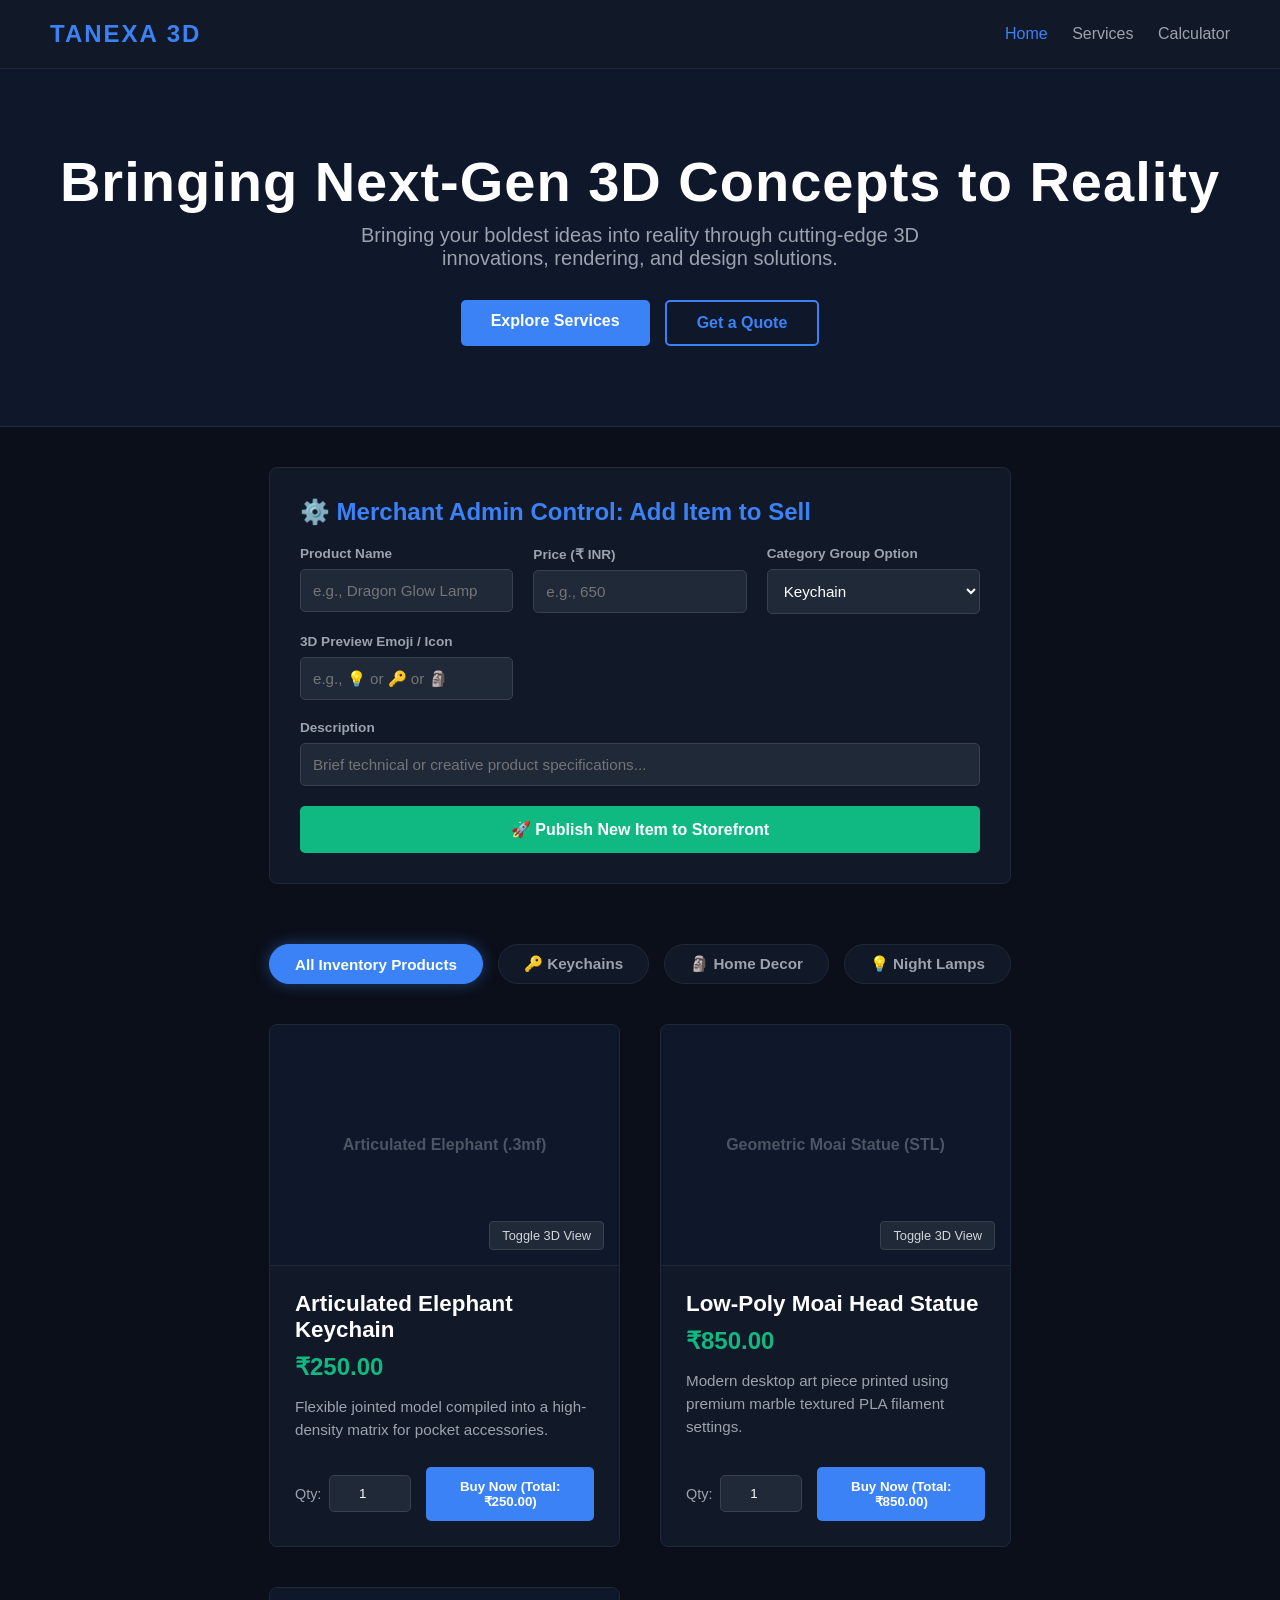
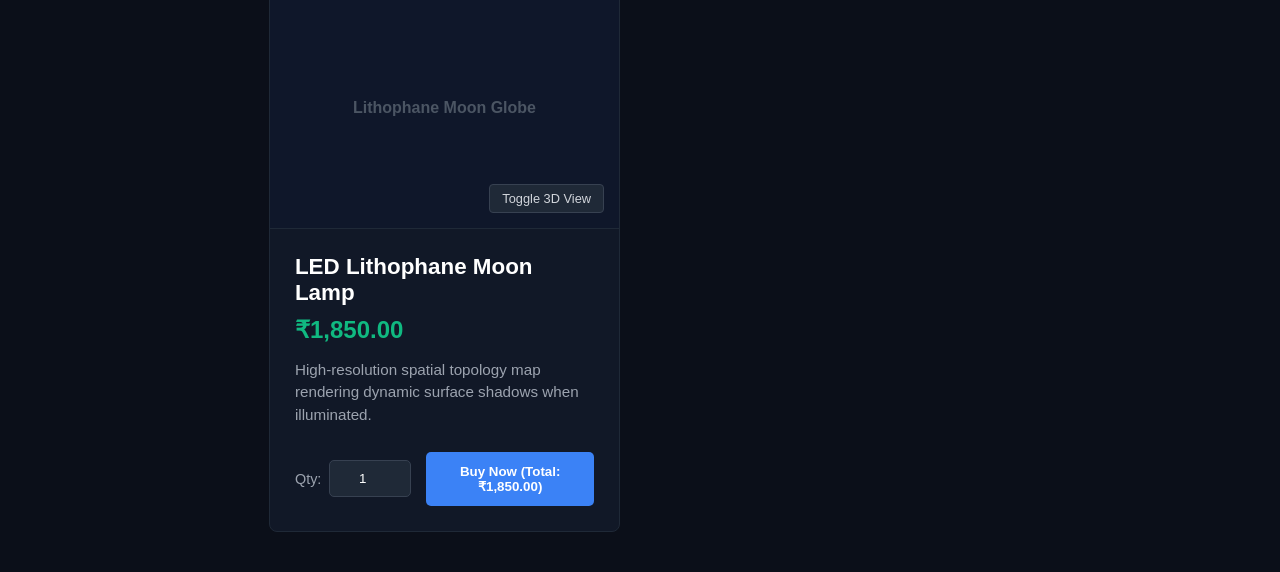
<file: index.html>
<!DOCTYPE html>
<html lang="en">
<head>
    <meta charset="UTF-8">
    <meta name="viewport" content="width=device-width, initial-scale=1.0">
    <title>TANEXA 3D | Next-Gen 3D Solutions</title>
    <!-- Connecting the separate global stylesheet -->
    <link rel="stylesheet" href="style.css">
    <style>
        /* Specialized Page Style Settings */
        .container {
            max-width: 1200px;
            margin: 0 auto;
            padding: 40px 20px;
        }

        /* Filter Tab Bar System styling */
        .filter-nav {
            display: flex;
            justify-content: center;
            gap: 15px;
            margin-bottom: 40px;
            flex-wrap: wrap;
        }

        .filter-btn {
            background-color: #111827;
            border: 1px solid #1f2937;
            color: #9ca3af;
            padding: 10px 25px;
            font-size: 0.95rem;
            font-weight: 600;
            border-radius: 30px;
            cursor: pointer;
            transition: all 0.3s ease;
        }

        .filter-btn:hover, .filter-btn.active {
            background-color: #3b82f6;
            border-color: #3b82f6;
            color: #ffffff;
            box-shadow: 0 0 15px rgba(59, 130, 246, 0.4);
        }

        /* Merchant Admin Management Portal Layout styling */
        .admin-portal {
            background-color: #111827;
            border: 1px solid #1f2937;
            border-radius: 8px;
            padding: 30px;
            margin-bottom: 60px;
        }

        .admin-portal h2 {
            margin-top: 0;
            margin-bottom: 20px;
            font-size: 1.5rem;
            color: #3b82f6;
            display: flex;
            align-items: center;
            gap: 10px;
        }

        .admin-grid {
            display: grid;
            grid-template-columns: repeat(auto-fit, minmax(200px, 1fr));
            gap: 20px;
            margin-bottom: 20px;
        }

        .admin-form-group {
            display: flex;
            flex-direction: column;
            gap: 8px;
        }

        .admin-form-group label {
            color: #9ca3af;
            font-size: 0.85rem;
            font-weight: 600;
        }

        .admin-form-group input, .admin-form-group select {
            padding: 12px;
            background-color: #1f2937;
            border: 1px solid #374151;
            border-radius: 5px;
            color: #ffffff;
            font-size: 0.95rem;
            outline: none;
        }

        .admin-form-group input:focus, .admin-form-group select:focus {
            border-color: #3b82f6;
        }

        .add-product-btn {
            background-color: #10b981; /* Emerald Green for adding inventory items */
            color: white;
            border: none;
            padding: 14px 30px;
            font-size: 1rem;
            font-weight: bold;
            border-radius: 5px;
            cursor: pointer;
            transition: background 0.3s;
            width: 100%;
        }

        .add-product-btn:hover {
            background-color: #059669;
        }
    </style>
</head>
<body>

    <header>
        <div class="logo">TANEXA 3D</div>
        <nav>
            <a href="index.html" class="active">Home</a>
            <a href="services.html">Services</a>
            <a href="calculator.html">Calculator</a>
        </nav>
    </header>

    <section class="hero">
        <h1>Bringing Next-Gen 3D Concepts to Reality</h1>
        <p>Bringing your boldest ideas into reality through cutting-edge 3D innovations, rendering, and design solutions.</p>
        <div class="cta-group">
            <a href="services.html" class="cta-btn primary">Explore Services</a>
            <a href="calculator.html" class="cta-btn secondary">Get a Quote</a>
        </div>
    </section>

    <div class="container">
        
        <!-- ADMIN INVENTORY MANAGEMENT PORTAL PANEL -->
        <section class="admin-portal">
            <h2>⚙️ Merchant Admin Control: Add Item to Sell</h2>
            <div class="admin-grid">
                <div class="admin-form-group">
                    <label>Product Name</label>
                    <input type="text" id="newName" placeholder="e.g., Dragon Glow Lamp">
                </div>
                <div class="admin-form-group">
                    <label>Price (₹ INR)</label>
                    <input type="number" id="newPrice" placeholder="e.g., 650">
                </div>
                <div class="admin-form-group">
                    <label>Category Group Option</label>
                    <select id="newCategory">
                        <option value="keychain">Keychain</option>
                        <option value="home-decor">Home Decor</option>
                        <option value="night-lamps">Night Lamps</option>
                    </select>
                </div>
                <div class="admin-form-group">
                    <label>3D Preview Emoji / Icon</label>
                    <input type="text" id="newIcon" placeholder="e.g., 💡 or 🔑 or 🗿">
                </div>
            </div>
            <div class="admin-form-group" style="margin-bottom: 20px;">
                <label>Description</label>
                <input type="text" id="newDesc" placeholder="Brief technical or creative product specifications...">
            </div>
            <button class="add-product-btn" onclick="addNewProductItem()">🚀 Publish New Item to Storefront</button>
        </section>

        <!-- CATEGORY NAVIGATION FILTER TAB BAR SYSTEM -->
        <div class="filter-nav">
            <button class="filter-btn active" onclick="filterStoreCategory('all', this)">All Inventory Products</button>
            <button class="filter-btn" onclick="filterStoreCategory('keychain', this)">🔑 Keychains</button>
            <button class="filter-btn" onclick="filterStoreCategory('home-decor', this)">🗿 Home Decor</button>
            <button class="filter-btn" onclick="filterStoreCategory('night-lamps', this)">💡 Night Lamps</button>
        </div>

        <!-- DYNAMIC MARKETPLACE GRID AREA CONTAINER -->
        <section class="store-section" style="padding: 0;">
            <div class="products-grid" id="catalogGrid">
                <!-- Initial standard baseline stock placeholder items -->
                <div class="product-card" data-category="keychain">
                    <div class="viewer-container">
                        <div class="product-image-box"><span>Articulated Elephant (.3mf)</span></div>
                        <div class="product-3d-box" style="display:none;"><div class="cube-animation">🐘</div></div>
                        <button class="toggle-view-btn" onclick="toggleCardView(this)">Toggle 3D View</button>
                    </div>
                    <div class="product-details">
                        <h3>Articulated Elephant Keychain</h3>
                        <p class="price-tag">₹250.00</p>
                        <p class="prod-desc">Flexible jointed model compiled into a high-density matrix for pocket accessories.</p>
                        <div class="purchase-actions">
                            <div class="qty-selector"><label>Qty:</label><input type="number" value="1" min="1" oninput="recalcCardPrice(this, 250)"></div>
                            <button class="cart-btn" onclick="triggerCheckout('Articulated Elephant', this)">Buy Now (Total: <span>₹250.00</span>)</button>
                        </div>
                    </div>
                </div>

                <div class="product-card" data-category="home-decor">
                    <div class="viewer-container">
                        <div class="product-image-box"><span>Geometric Moai Statue (STL)</span></div>
                        <div class="product-3d-box" style="display:none;"><div class="cube-animation">🗿</div></div>
                        <button class="toggle-view-btn" onclick="toggleCardView(this)">Toggle 3D View</button>
                    </div>
                    <div class="product-details">
                        <h3>Low-Poly Moai Head Statue</h3>
                        <p class="price-tag">₹850.00</p>
                        <p class="prod-desc">Modern desktop art piece printed using premium marble textured PLA filament settings.</p>
                        <div class="purchase-actions">
                            <div class="qty-selector"><label>Qty:</label><input type="number" value="1" min="1" oninput="recalcCardPrice(this, 850)"></div>
                            <button class="cart-btn" onclick="triggerCheckout('Moai Statue', this)">Buy Now (Total: <span>₹850.00</span>)</button>
                        </div>
                    </div>
                </div>

                <div class="product-card" data-category="night-lamps">
                    <div class="viewer-container">
                        <div class="product-image-box"><span>Lithophane Moon Globe</span></div>
                        <div class="product-3d-box" style="display:none;"><div class="cube-animation">🔮</div></div>
                        <button class="toggle-view-btn" onclick="toggleCardView(this)">Toggle 3D View</button>
                    </div>
                    <div class="product-details">
                        <h3>LED Lithophane Moon Lamp</h3>
                        <p class="price-tag">₹1,850.00</p>
                        <p class="prod-desc">High-resolution spatial topology map rendering dynamic surface shadows when illuminated.</p>
                        <div class="purchase-actions">
                            <div class="qty-selector"><label>Qty:</label><input type="number" value="1" min="1" oninput="recalcCardPrice(this, 1850)"></div>
                            <button class="cart-btn" onclick="triggerCheckout('Moon Lamp', this)">Buy Now (Total: <span>₹1,850.00</span>)</button>
                        </div>
                    </div>
                </div>
</file>
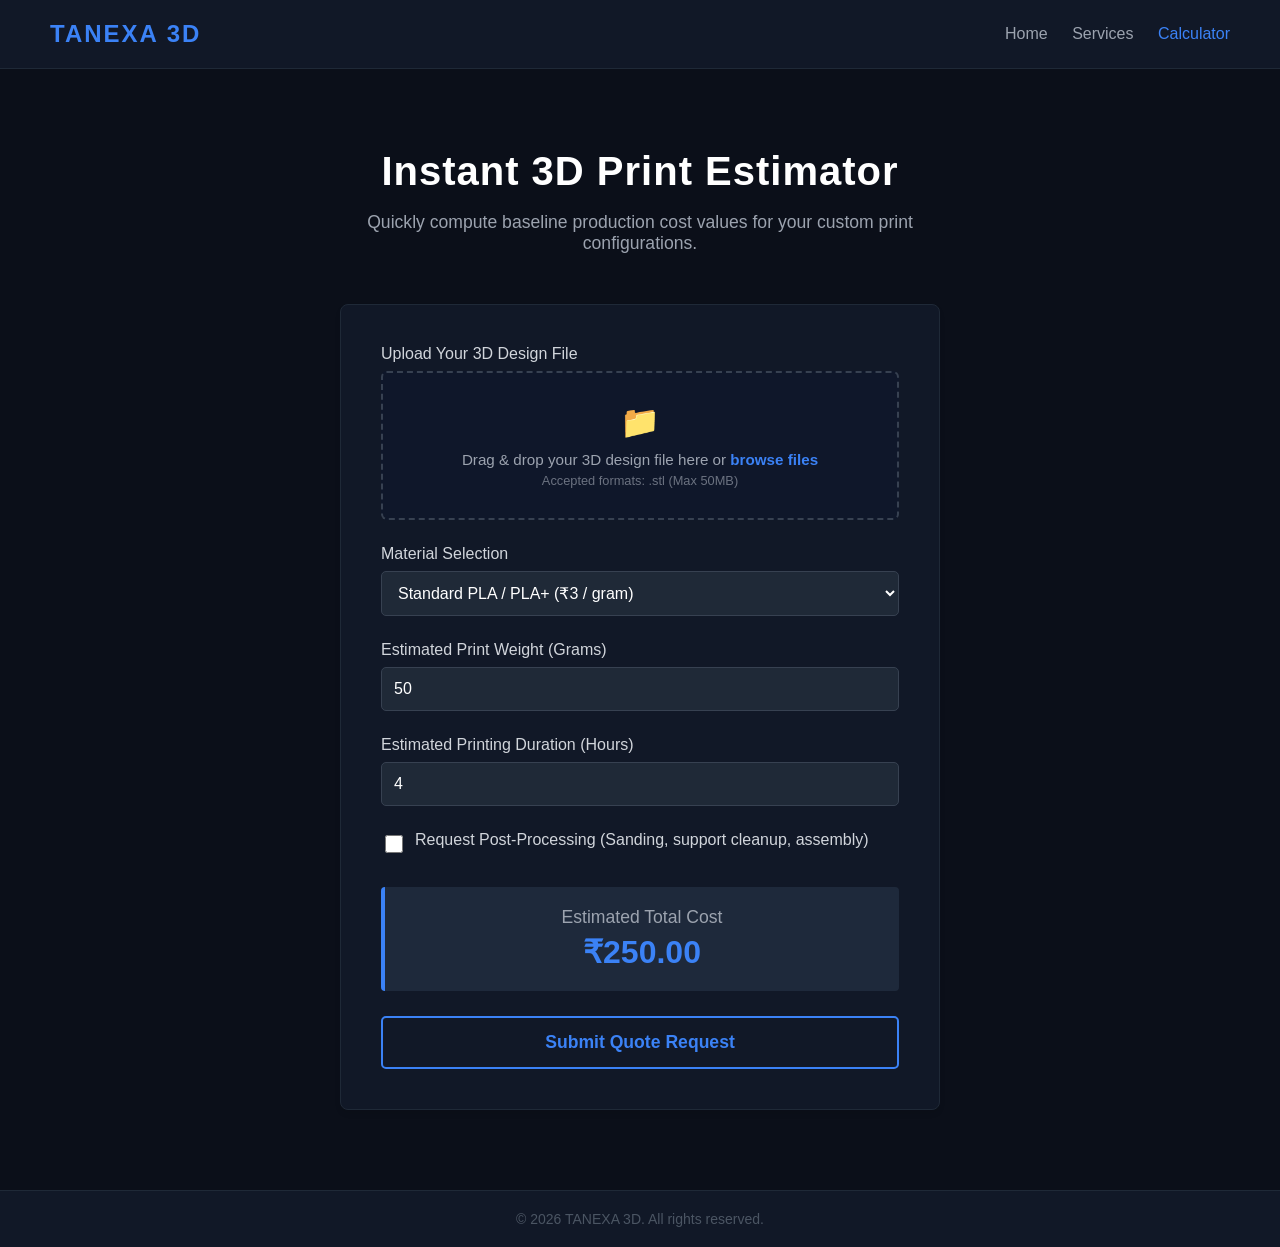
<file: calculator.html>
<!DOCTYPE html>
<html lang="en">
<head>
    <meta charset="UTF-8">
    <meta name="viewport" content="width=device-width, initial-scale=1.0">
    <title>3D Print Calculator | TANEXA 3D</title>
    <!-- Linking to your global dark-tech styles file -->
    <link rel="stylesheet" href="style.css">
    <style>
        /* Specialized layout settings unique to the Calculator tool elements */
        .container {
            max-width: 600px;
            margin: 0 auto;
            padding: 80px 20px;
        }

        h1 {
            text-align: center;
            font-size: 2.5rem;
            margin-top: 0;
            margin-bottom: 10px;
            letter-spacing: 1px;
        }

        .calc-card {
            background-color: #111827;
            border: 1px solid #1f2937;
            border-radius: 8px;
            padding: 40px;
            box-shadow: 0 4px 6px -1px rgba(0, 0, 0, 0.1);
            margin-top: 40px;
        }

        .form-group {
            margin-bottom: 25px;
        }

        .form-group label {
            display: block;
            margin-bottom: 8px;
            color: #d1d5db;
            font-weight: 500;
        }

        .form-group input[type="number"],
        .form-group select {
            width: 100%;
            padding: 12px;
            background-color: #1f2937;
            border: 1px solid #374151;
            border-radius: 5px;
            color: #ffffff;
            font-size: 1rem;
            box-sizing: border-box;
            outline: none;
        }

        .form-group input:focus,
        .form-group select:focus {
            border-color: #3b82f6;
        }

        /* Advanced Drag and Drop File Upload Area styling */
        .file-upload-wrapper {
            border: 2px dashed #374151;
            border-radius: 6px;
            padding: 30px;
            text-align: center;
            background-color: #0f172a;
            cursor: pointer;
            transition: all 0.3s ease;
        }

        .file-upload-wrapper:hover, .file-upload-wrapper.dragover {
            border-color: #3b82f6;
            background-color: #1e293b;
        }

        .file-upload-wrapper input[type="file"] {
            display: none; /* Hide the native browser button */
        }

        .upload-icon {
            font-size: 2rem;
            color: #3b82f6;
            margin-bottom: 10px;
            display: block;
        }

        .file-upload-text {
            color: #9ca3af;
            font-size: 0.95rem;
            margin: 0;
        }

        .file-upload-text strong {
            color: #3b82f6;
        }

        .file-status {
            margin-top: 10px;
            font-size: 0.9rem;
            color: #10b981; /* Emerald green for feedback */
            font-weight: 600;
            display: none;
        }

        .checkbox-group {
            display: flex;
            align-items: center;
            cursor: pointer;
        }

        .checkbox-group input {
            margin-right: 12px;
            width: 18px;
            height: 18px;
            accent-color: #3b82f6;
        }

        .result-box {
            background-color: #1e293b;
            border-left: 4px solid #3b82f6;
            padding: 20px;
            border-radius: 4px;
            margin-top: 30px;
            text-align: center;
        }

        .result-box span {
            font-size: 1.1rem;
            color: #9ca3af;
            display: block;
            margin-bottom: 5px;
        }

        .price-display {
            font-size: 2rem;
            font-weight: bold;
            color: #3b82f6;
        }

        .order-btn {
            display: block;
            width: 100%;
            background-color: transparent;
            border: 2px solid #3b82f6;
            color: #3b82f6;
            padding: 14px;
            text-align: center;
            font-size: 1.1rem;
            font-weight: bold;
            border-radius: 5px;
            margin-top: 25px;
            cursor: pointer;
            transition: all 0.3s;
        }

        .order-btn:hover {
            background-color: #3b82f6;
            color: #ffffff;
        }
    </style>
</head>
<body>

    <header>
        <div class="logo">TANEXA 3D</div>
        <nav>
            <a href="index.html">Home</a>
            <a href="services.html">Services</a>
            <a href="calculator.html" class="active">Calculator</a>
        </nav>
    </header>

    <div class="container">
        <h1>Instant 3D Print Estimator</h1>
        <p class="section-subtitle">Quickly compute baseline production cost values for your custom print configurations.</p>
        
        <div class="calc-card">
            <!-- STL Design File Upload Dropzone Slot -->
            <div class="form-group">
                <label>Upload Your 3D Design File</label>
                <div class="file-upload-wrapper" id="dropzone" onclick="document.getElementById('stlFile').click()">
                    <span class="upload-icon">📁</span>
                    <p class="file-upload-text" id="uploadText">Drag & drop your 3D design file here or <strong>browse files</strong></p>
                    <p class="file-upload-text" style="font-size: 0.8rem; margin-top: 5px; color: #6b7280;">Accepted formats: .stl (Max 50MB)</p>
                    <input type="file" id="stlFile" accept=".stl" onchange="handleFileSelection(this)">
                    <div class="file-status" id="fileStatus"></div>
                </div>
            </div>

            <!-- Material Selection Dropdown -->
            <div class="form-group">
                <label for="material">Material Selection</label>
                <select id="material" onchange="calculatePrice()">
                    <option value="3">Standard PLA / PLA+ (₹3 / gram)</option>
                    <option value="5">Durable PETG (₹5 / gram)</option>
                    <option value="7">Flexible TPU (₹7 / gram)</option>
                    <option value="8">High-Strength Nylon / ABS (₹8 / gram)</option>
                </select>
            </div>

            <!-- Print Weight Value Field -->
            <div class="form-group">
                <label for="weight">Estimated Print Weight (Grams)</label>
                <input type="number" id="weight" value="50" min="1" oninput="calculatePrice()">
            </div>

            <!-- Runtime Machine Hour Duration Field -->
            <div class="form-group">
                <label for="time">Estimated Printing Duration (Hours)</label>
                <input type="number" id="time" value="4" min="1" oninput="calculatePrice()">
            </div>

            <!-- Post Processing Toggle Checkbox -->
            <div class="form-group checkbox-group">
                <input type="checkbox" id="processing" onchange="calculatePrice()">
                <label for="processing">Request Post-Processing (Sanding, support cleanup, assembly)</label>
            </div>

            <!-- Dynamic Estimated Total Output Container Box -->
            <div class="result-box">
                <span>Estimated Total Cost</span>
                <div class="price-display" id="totalPrice">₹250.00</div>
            </div>

            <button class="order-btn" onclick="submitQuote()">Submit Quote Request</button>
        </div>
    </div>

    <footer>
        &copy; 2026 TANEXA 3D. All rights reserved.
    </footer>

    <!-- Interactive Cost Engine and File Upload Logic -->
    <script>
        // Displays chosen 3D model metadata names visually
        function handleFileSelection(input) {
            const statusDisplay = document.getElementById('fileStatus');
            const mainText = document.getElementById('uploadText');
            
            if (input.files && input.files[0]) {
                const fileName = input.files[0].name;
                statusDisplay.innerText = `✓ Selected Model: ${fileName}`;
                statusDisplay.style.display = 'block';
                mainText.style.color = '#4b5563';
            } else {
                statusDisplay.style.display = 'none';
                mainText.style.color = '#9ca3af';
            }
        }

        // Drag and drop event listeners
        const dropzone = document.getElementById('dropzone');
        
        ['dragenter', 'dragover'].forEach(eventName => {
            dropzone.addEventListener(eventName, (e) => {
                e.preventDefault();
                dropzone.classList.add('dragover');
            }, false);
        });

        ['dragleave', 'drop'].forEach(eventName => {
            dropzone.addEventListener(eventName, (e) => {
                e.preventDefault();
                dropzone.classList.remove('dragover');
            }, false);
        });

        dropzone.addEventListener('drop', (e) => {
            const dt = e.dataTransfer;
            const files = dt.files;
            const fileInput = document.getElementById('stlFile');
            
            if(files.length > 0 && files[0].name.toLowerCase().endsWith('.stl')) {
                fileInput.files = files;
                handleFileSelection(fileInput);
            } else {
                alert('Invalid file format. Please upload a valid .stl 3D design file.');
            }
        });

        // Real-Time Pricing Cost Calculator Logic
        function calculatePrice() {
            const materialCostPerGram = parseFloat(document.getElementById('material').value);
            const weightGrams = parseFloat(document.getElementById('weight').value) || 0;
            const printHours = parseFloat(document.getElementById('time').value) || 0;
            const needsProcessing = document.getElementById('processing').checked;

            const machineRatePerHour = 25; // ₹25 hourly running rate overhead
            const flatProcessingFee = 150; // ₹150 flat post-processing labor adder
            
            let materialCost = weightGrams * materialCostPerGram;
            let machineCost = printHours * machineRatePerHour;
let totalCost = materialCost + machineCost;
if (needsProcessing) {
totalCost += flatProcessingFee;
}
// Protective minimum order floor threshold
if(totalCost > 0 && totalCost < 100) {
totalCost = 100;
}
document.getElementById('totalPrice').innerText = '₹' + totalCost.toFixed(2);
}
// Submission Button Action validation
function submitQuote() {
const fileInput = document.getElementById('stlFile');
if(!fileInput.files || fileInput.files.length === 0) {
alert('Please upload a .stl 3D design file before submitting.');
return;
}
alert('Quote submitted successfully with your 3D design file! We will review your model and contact you shortly.');
}
// Execute math layout check immediately upon page load
window.onload = calculatePrice;
</file>
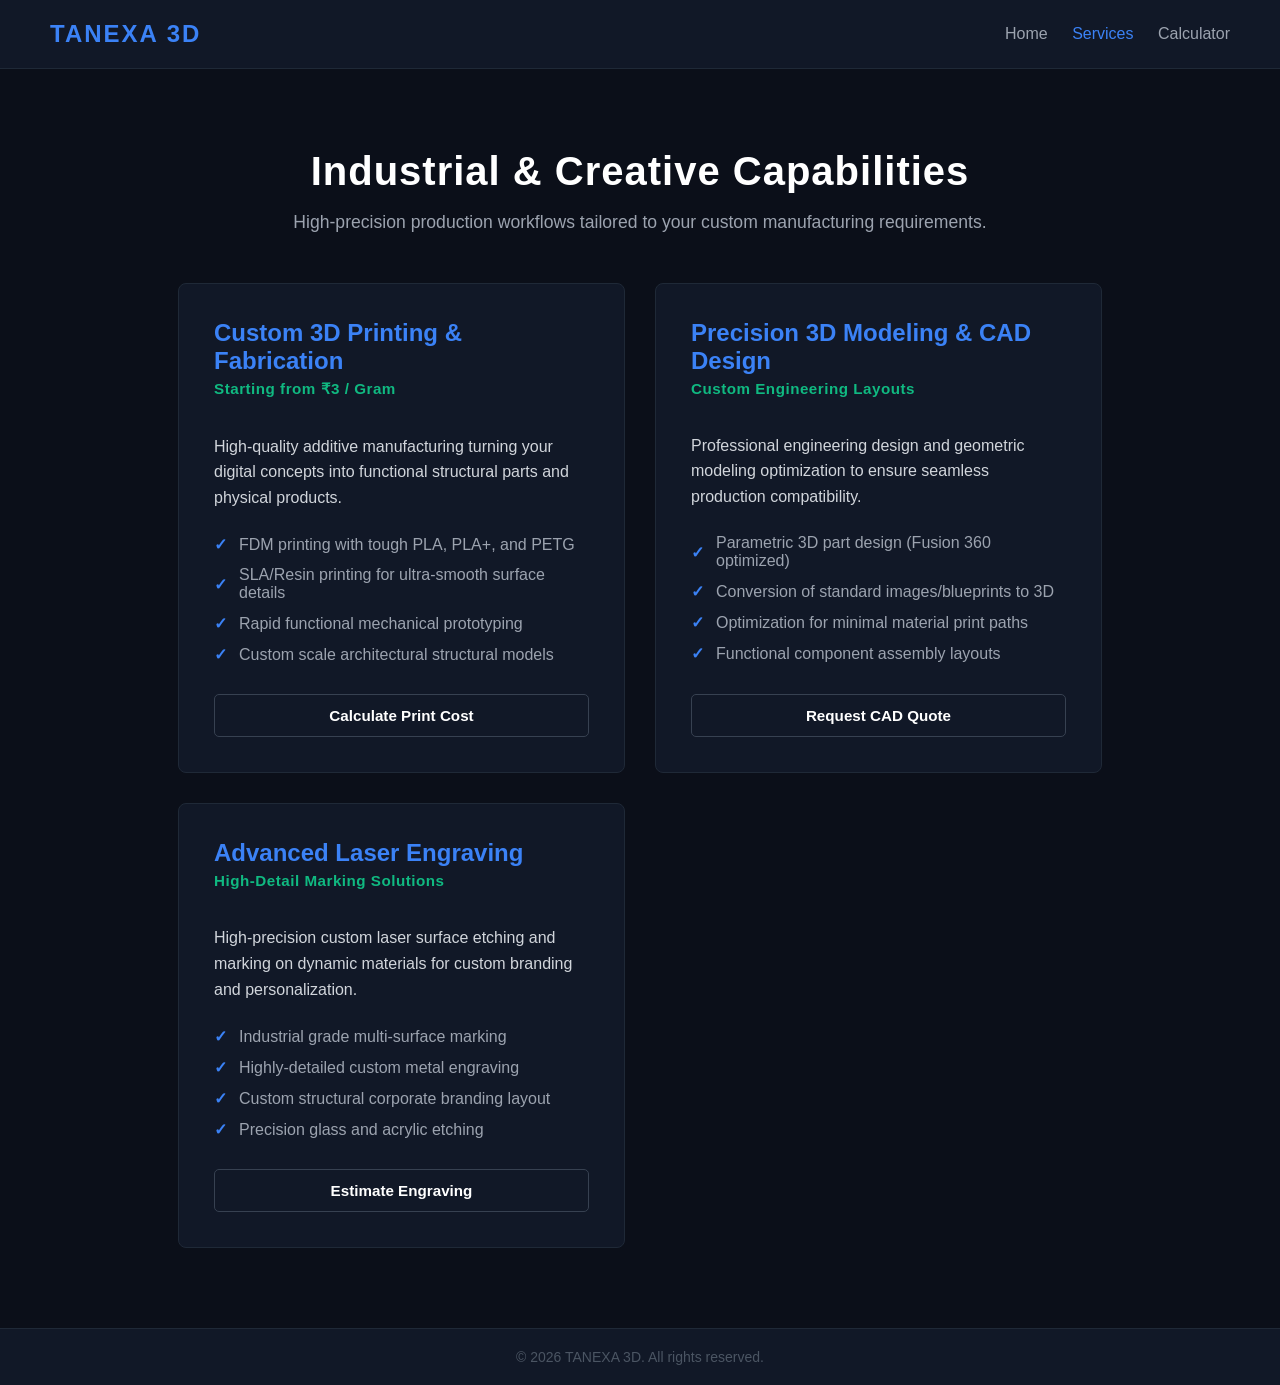
<file: services.html>
<!DOCTYPE html>
<html lang="en">
<head>
    <meta charset="UTF-8">
    <meta name="viewport" content="width=device-width, initial-scale=1.0">
    <title>Our Services | TANEXA 3D</title>
    <!-- Linking to your global dark-tech styles file -->
    <link rel="stylesheet" href="style.css">
    <style>
        /* Specialized layout settings unique to the Services page blocks */
        .container {
            max-width: 1100px;
            margin: 0 auto;
            padding: 80px 20px;
        }

        h1 {
            text-align: center;
            font-size: 2.5rem;
            margin-top: 0;
            margin-bottom: 10px;
            letter-spacing: 1px;
        }

        .services-grid {
            display: grid;
            grid-template-columns: repeat(auto-fit, minmax(300px, 1fr));
            gap: 30px;
            margin-top: 50px;
        }

        .service-card {
            background-color: #111827;
            border: 1px solid #1f2937;
            border-radius: 8px;
            padding: 35px;
            display: flex;
            flex-direction: column;
            justify-content: space-between;
            transition: transform 0.3s, border-color 0.3s;
        }

        .service-card:hover {
            transform: translateY(-5px);
            border-color: #3b82f6;
        }

        .service-card h2 {
            color: #3b82f6;
            font-size: 1.5rem;
            margin-top: 0;
            margin-bottom: 5px;
        }

        /* NEW: Pricing Tier Subtitle Badge styling */
        .price-badge {
            font-size: 0.95rem;
            color: #10b981; /* Clean Emerald Green Accent for pricing */
            font-weight: 600;
            margin-bottom: 20px;
            display: inline-block;
            letter-spacing: 0.5px;
        }

        .service-card p {
            color: #d1d5db;
            line-height: 1.6;
            margin-bottom: 25px;
        }

        .feature-list {
            list-style: none;
            padding: 0;
            margin: 0 0 30px 0;
        }

        .feature-list li {
            margin-bottom: 12px;
            color: #9ca3af;
            display: flex;
            align-items: center;
        }

        .feature-list li::before {
            content: "✓";
            color: #3b82f6;
            font-weight: bold;
            margin-right: 12px;
        }

        /* NEW: Card Action Link Button styling */
        .card-action-btn {
            display: block;
            text-align: center;
            background-color: transparent;
            border: 1px solid #374151;
            color: #ffffff;
            padding: 12px;
            font-size: 0.95rem;
            font-weight: 600;
            text-decoration: none;
            border-radius: 5px;
            transition: all 0.3s ease;
            margin-top: auto; /* Pushes the button perfectly to the card bottom */
        }

        .card-action-btn:hover {
            background-color: #3b82f6;
            border-color: #3b82f6;
            color: #ffffff;
        }
    </style>
</head>
<body>

    <header>
        <div class="logo">TANEXA 3D</div>
        <nav>
            <a href="index.html">Home</a>
            <a href="services.html" class="active">Services</a>
            <a href="calculator.html">Calculator</a>
        </nav>
    </header>

    <div class="container">
        <h1>Industrial & Creative Capabilities</h1>
        <p class="section-subtitle">High-precision production workflows tailored to your custom manufacturing requirements.</p>
        
        <div class="services-grid">
            <!-- Service item 1 -->
            <div class="service-card">
                <div>
                    <h2>Custom 3D Printing & Fabrication</h2>
                    <span class="price-badge">Starting from ₹3 / Gram</span>
                    <p>High-quality additive manufacturing turning your digital concepts into functional structural parts and physical products.</p>
                    <ul class="feature-list">
                        <li>FDM printing with tough PLA, PLA+, and PETG</li>
                        <li>SLA/Resin printing for ultra-smooth surface details</li>
                        <li>Rapid functional mechanical prototyping</li>
                        <li>Custom scale architectural structural models</li>
                    </ul>
                </div>
                <a href="calculator.html" class="card-action-btn">Calculate Print Cost</a>
            </div>

            <!-- Service item 2 -->
            <div class="service-card">
                <div>
                    <h2>Precision 3D Modeling & CAD Design</h2>
                    <span class="price-badge">Custom Engineering Layouts</span>
                    <p>Professional engineering design and geometric modeling optimization to ensure seamless production compatibility.</p>
                    <ul class="feature-list">
                        <li>Parametric 3D part design (Fusion 360 optimized)</li>
                        <li>Conversion of standard images/blueprints to 3D</li>
                        <li>Optimization for minimal material print paths</li>
                        <li>Functional component assembly layouts</li>
                    </ul>
                </div>
                <a href="calculator.html" class="card-action-btn">Request CAD Quote</a>
            </div>

            <!-- Service item 3 -->
            <div class="service-card">
                <div>
                    <h2>Advanced Laser Engraving</h2>
                    <span class="price-badge">High-Detail Marking Solutions</span>
                    <p>High-precision custom laser surface etching and marking on dynamic materials for custom branding and personalization.</p>
                    <ul class="feature-list">
                        <li>Industrial grade multi-surface marking</li>
                        <li>Highly-detailed custom metal engraving</li>
                        <li>Custom structural corporate branding layout</li>
                        <li>Precision glass and acrylic etching</li>
                    </ul>
                </div>
                <a href="calculator.html" class="card-action-btn">Estimate Engraving</a>
            </div>
        </div>
    </div>

    <footer>
        &copy; 2026 TANEXA 3D. All rights reserved.
    </footer>

</body>
</html>
</file>
<file: style.css>
/* Modern Dark Tech Theme Base Configurations */
body {
    margin: 0;
    font-family: 'Segoe UI', Tahoma, Geneva, Verdana, sans-serif;
    background-color: #0b0f19;
    color: #ffffff;
    display: flex;
    flex-direction: column;
    min-height: 100vh;
}

/* Navigation Layout styling */
header {
    display: flex;
    justify-content: space-between;
    align-items: center;
    padding: 20px 50px;
    background-color: #111827;
    border-bottom: 1px solid #1f2937;
}

.logo {
    font-size: 24px;
    font-weight: bold;
    letter-spacing: 2px;
    color: #3b82f6; /* Electric Blue Accent */
}

nav a {
    color: #9ca3af;
    text-decoration: none;
    margin-left: 20px;
    transition: color 0.3s;
}

nav a:hover, nav a.active {
    color: #3b82f6;
}

/* Hero Section */
.hero {
    background-color: #0f172a;
    padding: 80px 20px;
    text-align: center;
    border-bottom: 1px solid #1f2937;
}

.hero h1 {
    font-size: 3.5rem;
    margin-top: 0;
    margin-bottom: 10px;
    letter-spacing: 1px;
}

.hero p {
    font-size: 1.25rem;
    color: #9ca3af;
    max-width: 600px;
    margin: 0 auto 30px auto;
}

.cta-group {
    display: flex;
    gap: 15px;
    justify-content: center;
}

.cta-btn {
    padding: 12px 30px;
    font-size: 1rem;
    font-weight: 600;
    text-decoration: none;
    border-radius: 5px;
    transition: all 0.3s;
}

.cta-btn.primary {
    background-color: #3b82f6;
    color: white;
}

.cta-btn.primary:hover {
    background-color: #2563eb;
}

.cta-btn.secondary {
    background-color: transparent;
    color: #3b82f6;
    border: 2px solid #3b82f6;
}

.cta-btn.secondary:hover {
    background-color: #3b82f6;
    color: white;
}

/* NEW: Interactive Storefront Element Structuring Rules */
.store-section {
    max-width: 1200px;
    margin: 0 auto;
    padding: 80px 20px;
}

.store-section h2 {
    font-size: 2.2rem;
    text-align: center;
    margin-top: 0;
    margin-bottom: 10px;
}

.section-subtitle {
    text-align: center;
    color: #9ca3af;
    margin-bottom: 50px;
    font-size: 1.1rem;
}

.products-grid {
    display: grid;
    grid-template-columns: repeat(auto-fit, minmax(340px, 1fr));
    gap: 40px;
}

.product-card {
    background-color: #111827;
    border: 1px solid #1f2937;
    border-radius: 8px;
    overflow: hidden;
    display: flex;
    flex-direction: column;
    transition: border-color 0.3s;
}

.product-card:hover {
    border-color: #3b82f6;
}

/* Media Viewport Layout Area */
.viewer-container {
    position: relative;
    height: 240px;
    background-color: #0f172a;
    border-bottom: 1px solid #1f2937;
}

.product-image-box, .product-3d-box {
    width: 100%;
    height: 100%;
    display: flex;
    flex-direction: column;
    align-items: center;
    justify-content: center;
    color: #4b5563;
    font-weight: 600;
}

.product-3d-box {
    display: none; /* Hidden on initialization state */
    background-color: #020617;
}

/* Infinite 3D Orbital Simulation Effects Rotation rules */
.cube-animation {
    font-size: 3.5rem;
    animation: spin3d 6s infinite linear;
}

@keyframes spin3d {
    from { transform: rotateY(0deg); }
    to { transform: rotateY(360deg); }
}

.toggle-view-btn {
    position: absolute;
    bottom: 15px;
    right: 15px;
    background-color: #1f2937;
    border: 1px solid #374151;
    color: #d1d5db;
    padding: 6px 12px;
    font-size: 0.8rem;
    border-radius: 4px;
    cursor: pointer;
    transition: background 0.3s;
}

.toggle-view-btn:hover {
    background-color: #3b82f6;
    color: white;
}

.product-details {
    padding: 25px;
    display: flex;
    flex-direction: column;
    flex: 1;
}

.product-details h3 {
    margin: 0 0 10px 0;
    font-size: 1.4rem;
}

.price-tag {
    font-size: 1.5rem;
    color: #10b981; /* Green Pricing highlight */
    font-weight: bold;
    margin: 0 0 15px 0;
}

.prod-desc {
    color: #9ca3af;
    font-size: 0.95rem;
    line-height: 1.5;
    margin: 0 0 25px 0;
    flex: 1;
}

/* Purchase Action Alignments */
.purchase-actions {
    display: flex;
    gap: 15px;
    align-items: center;
}

.qty-selector {
    display: flex;
    align-items: center;
    gap: 8px;
}

.qty-selector label {
    font-size: 0.9rem;
    color: #9ca3af;
}

.qty-selector input {
    width: 60px;
    padding: 10px;
    background-color: #1f2937;
    border: 1px solid #374151;
    border-radius: 5px;
    color: white;
    text-align: center;
    outline: none;
}

.cart-btn {
    flex: 1;
    background-color: #3b82f6;
    color: white;
    border: none;
    padding: 12px;
    font-weight: 600;
    border-radius: 5px;
    cursor: pointer;
    transition: background 0.3s;
}

.cart-btn:hover {
    background-color: #2563eb;
}

/* Footer Section layout architecture */
footer {
    text-align: center;
    padding: 20px;
    background-color: #111827;
    color: #4b5563;
    font-size: 0.875rem;
    border-top: 1px solid #1f2937;
    margin-top: auto;
}
</file>
